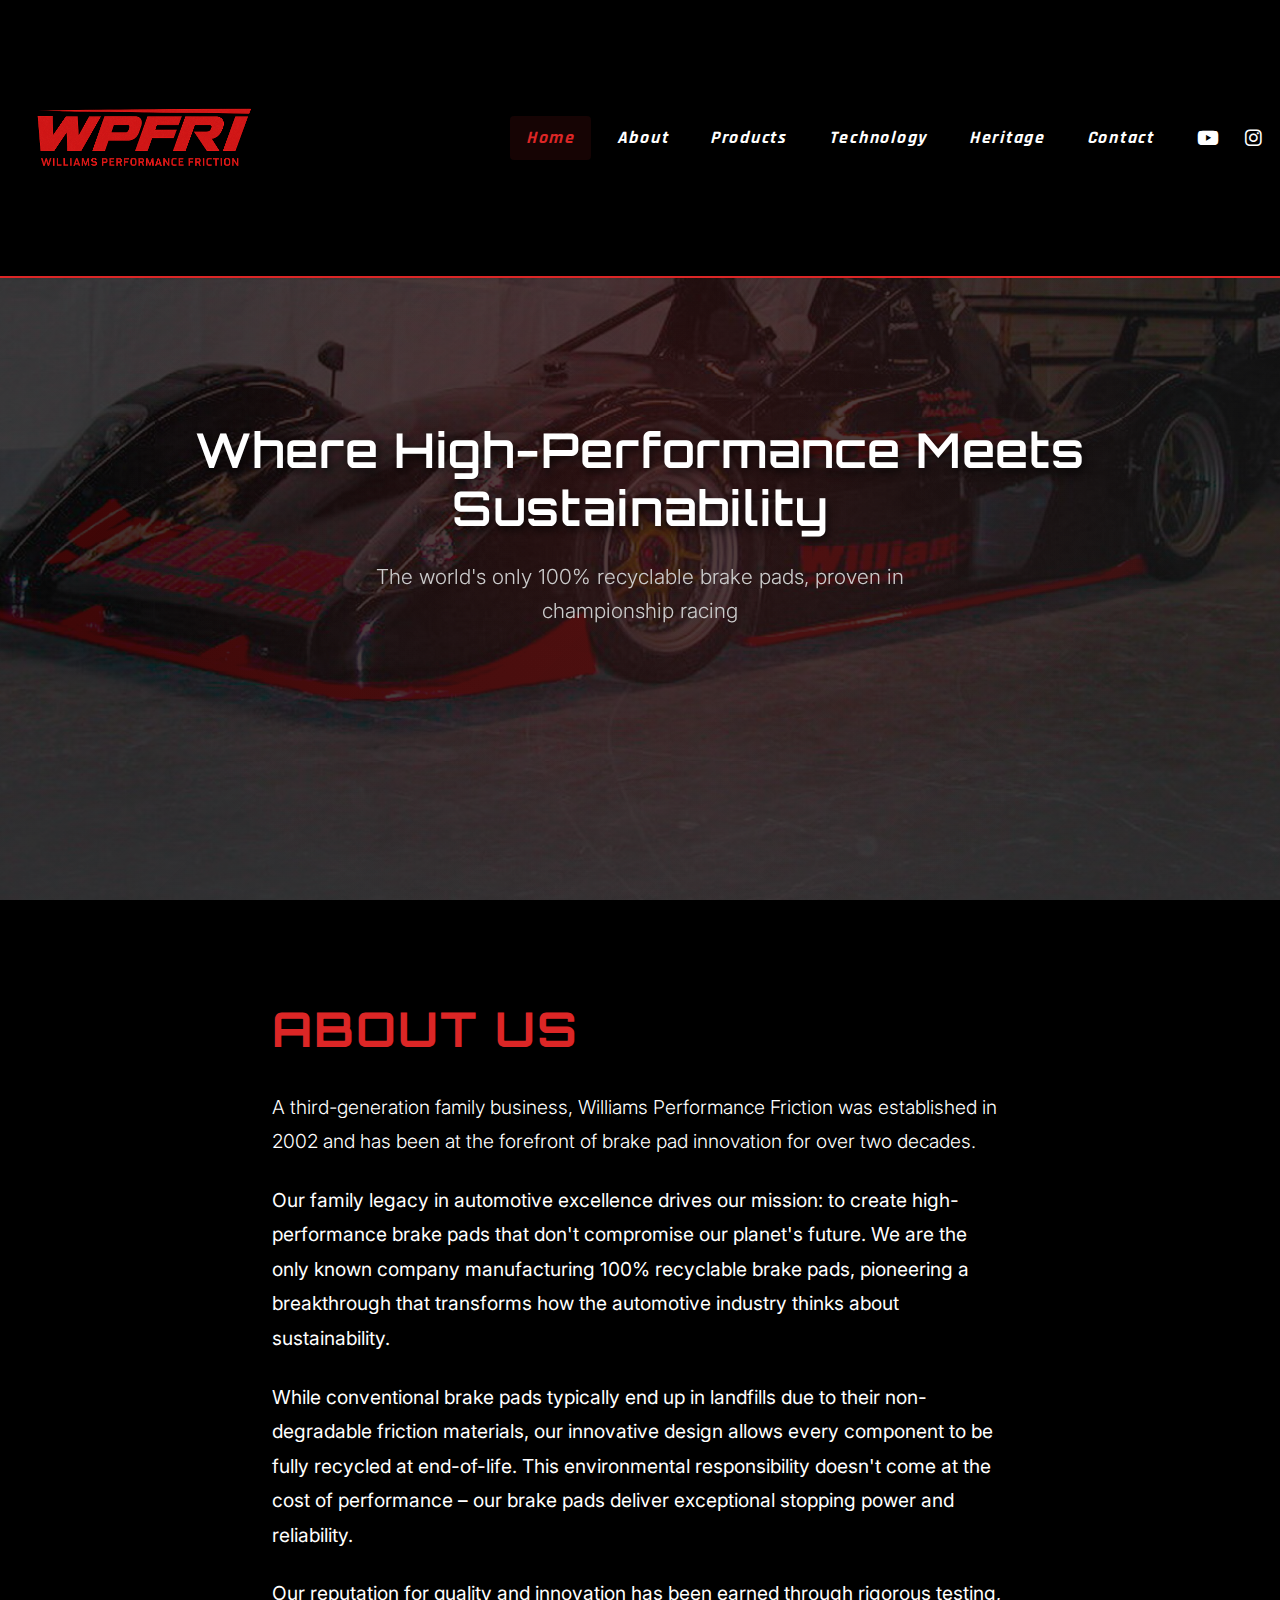
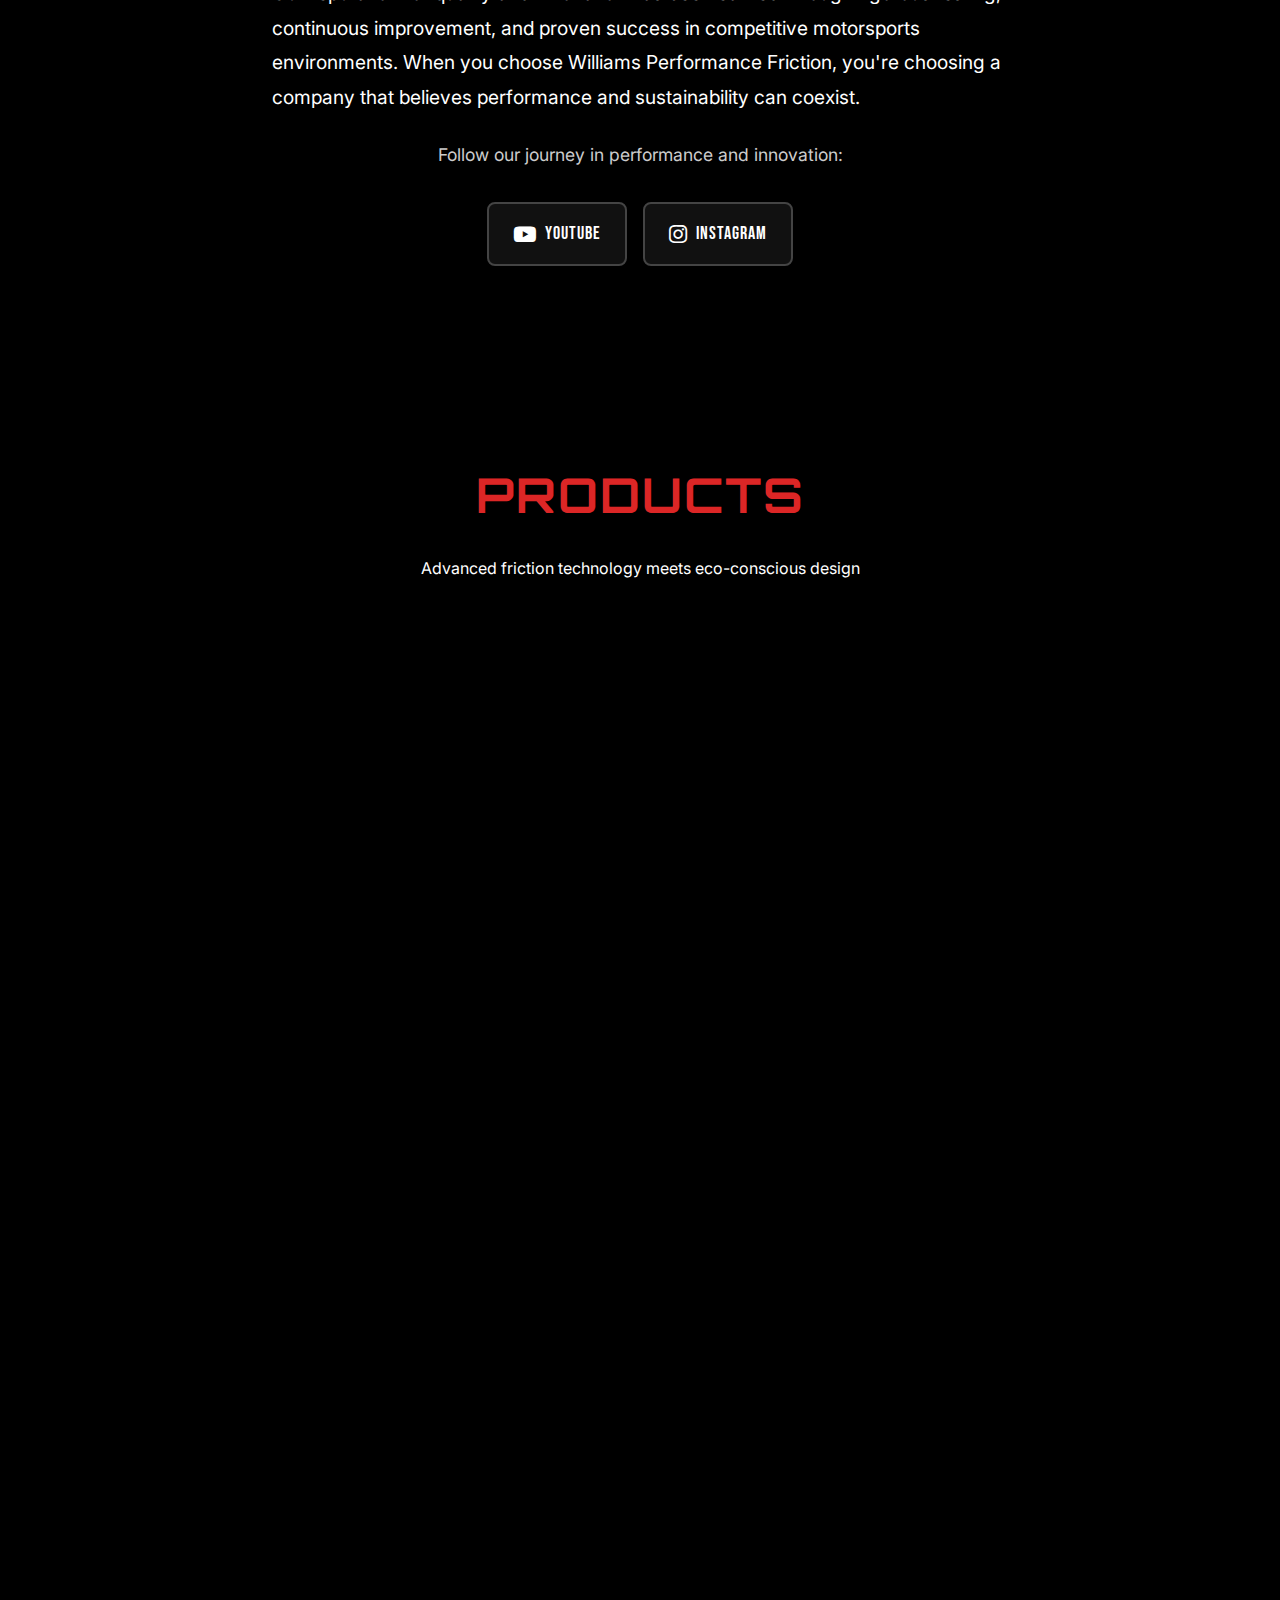
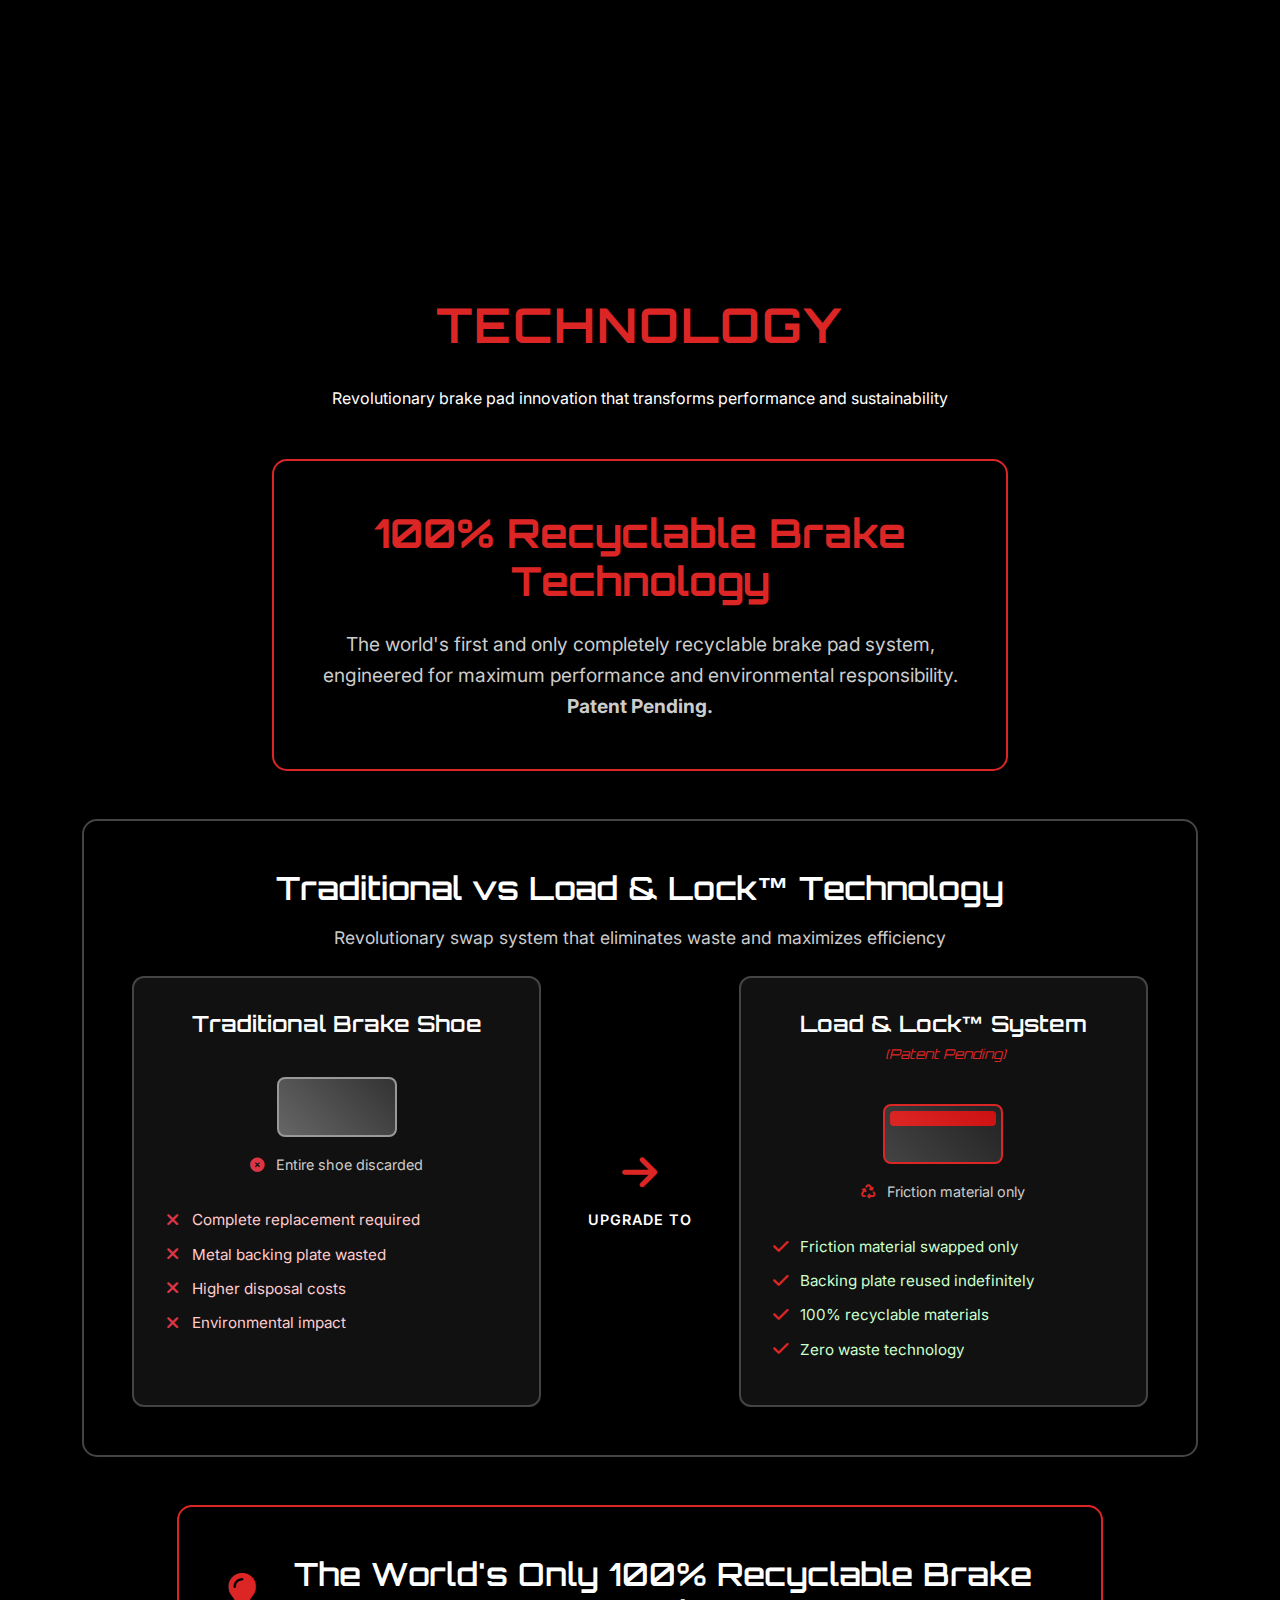
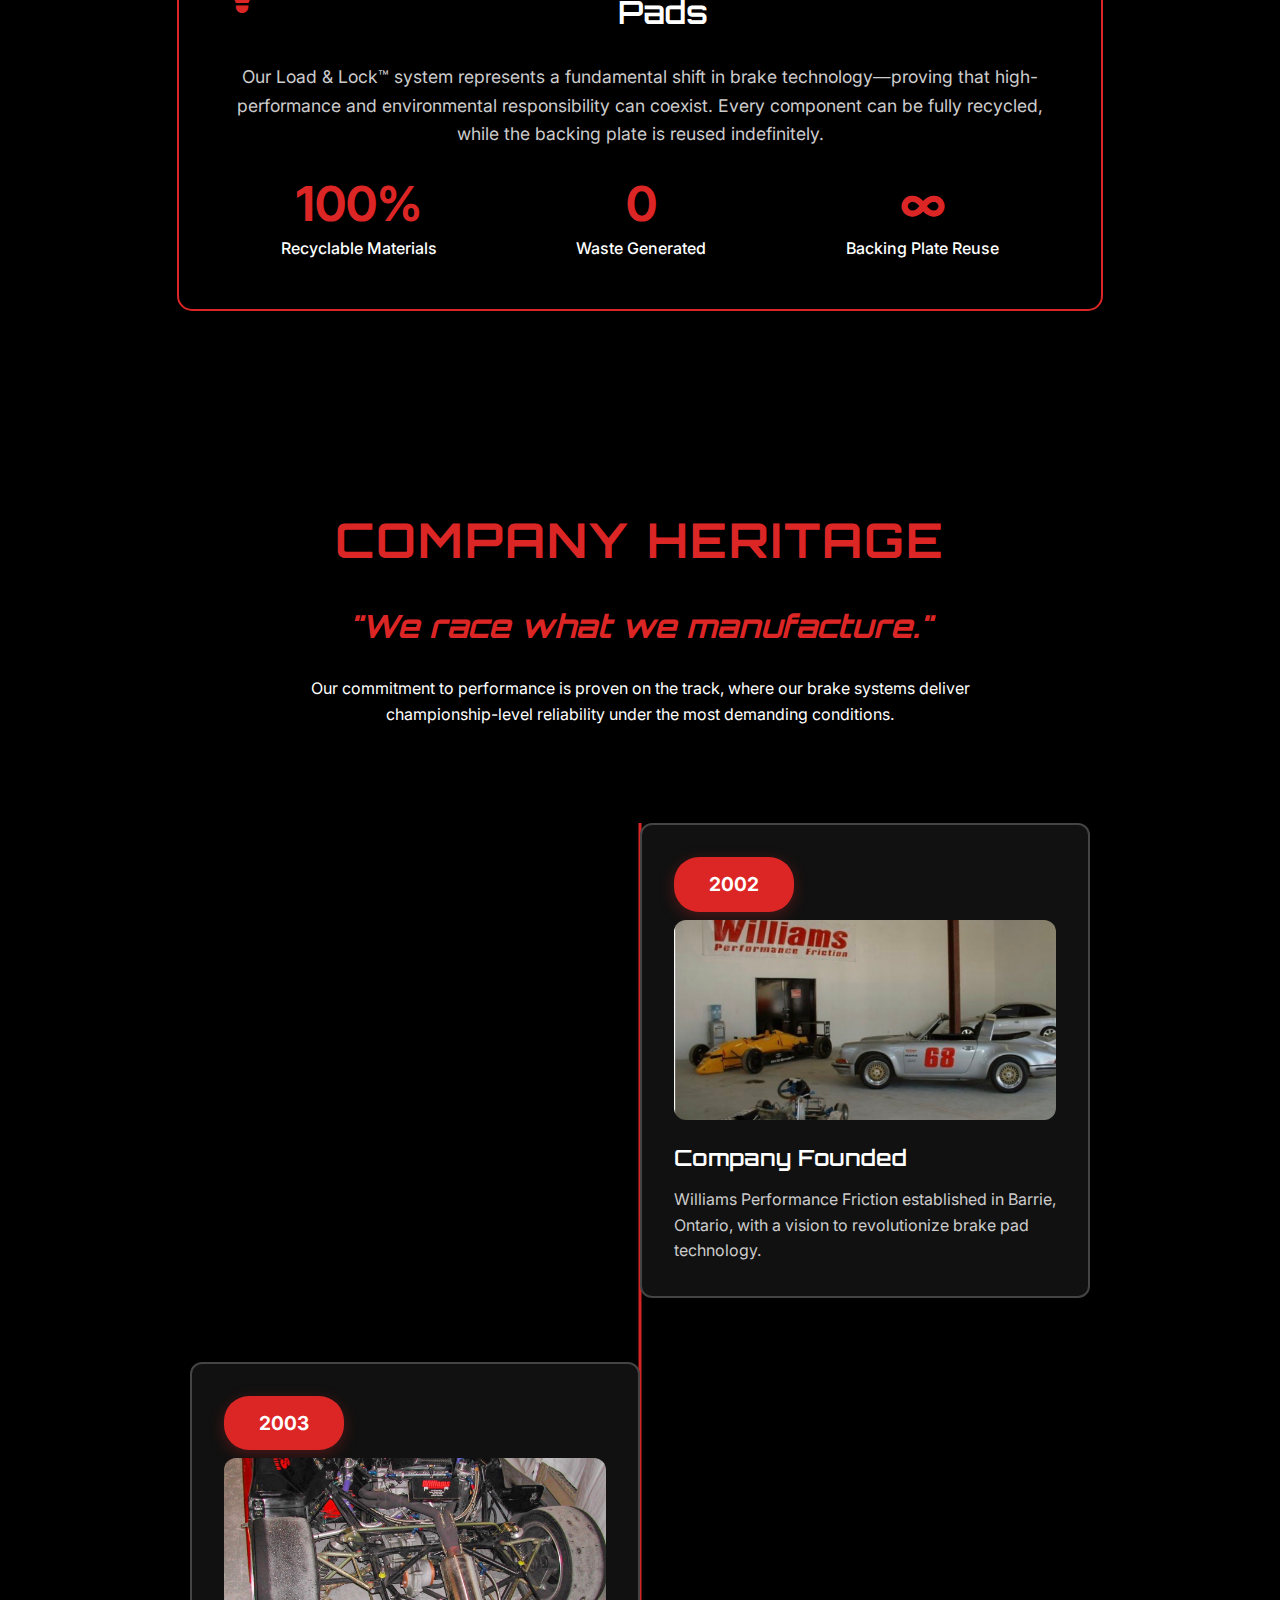
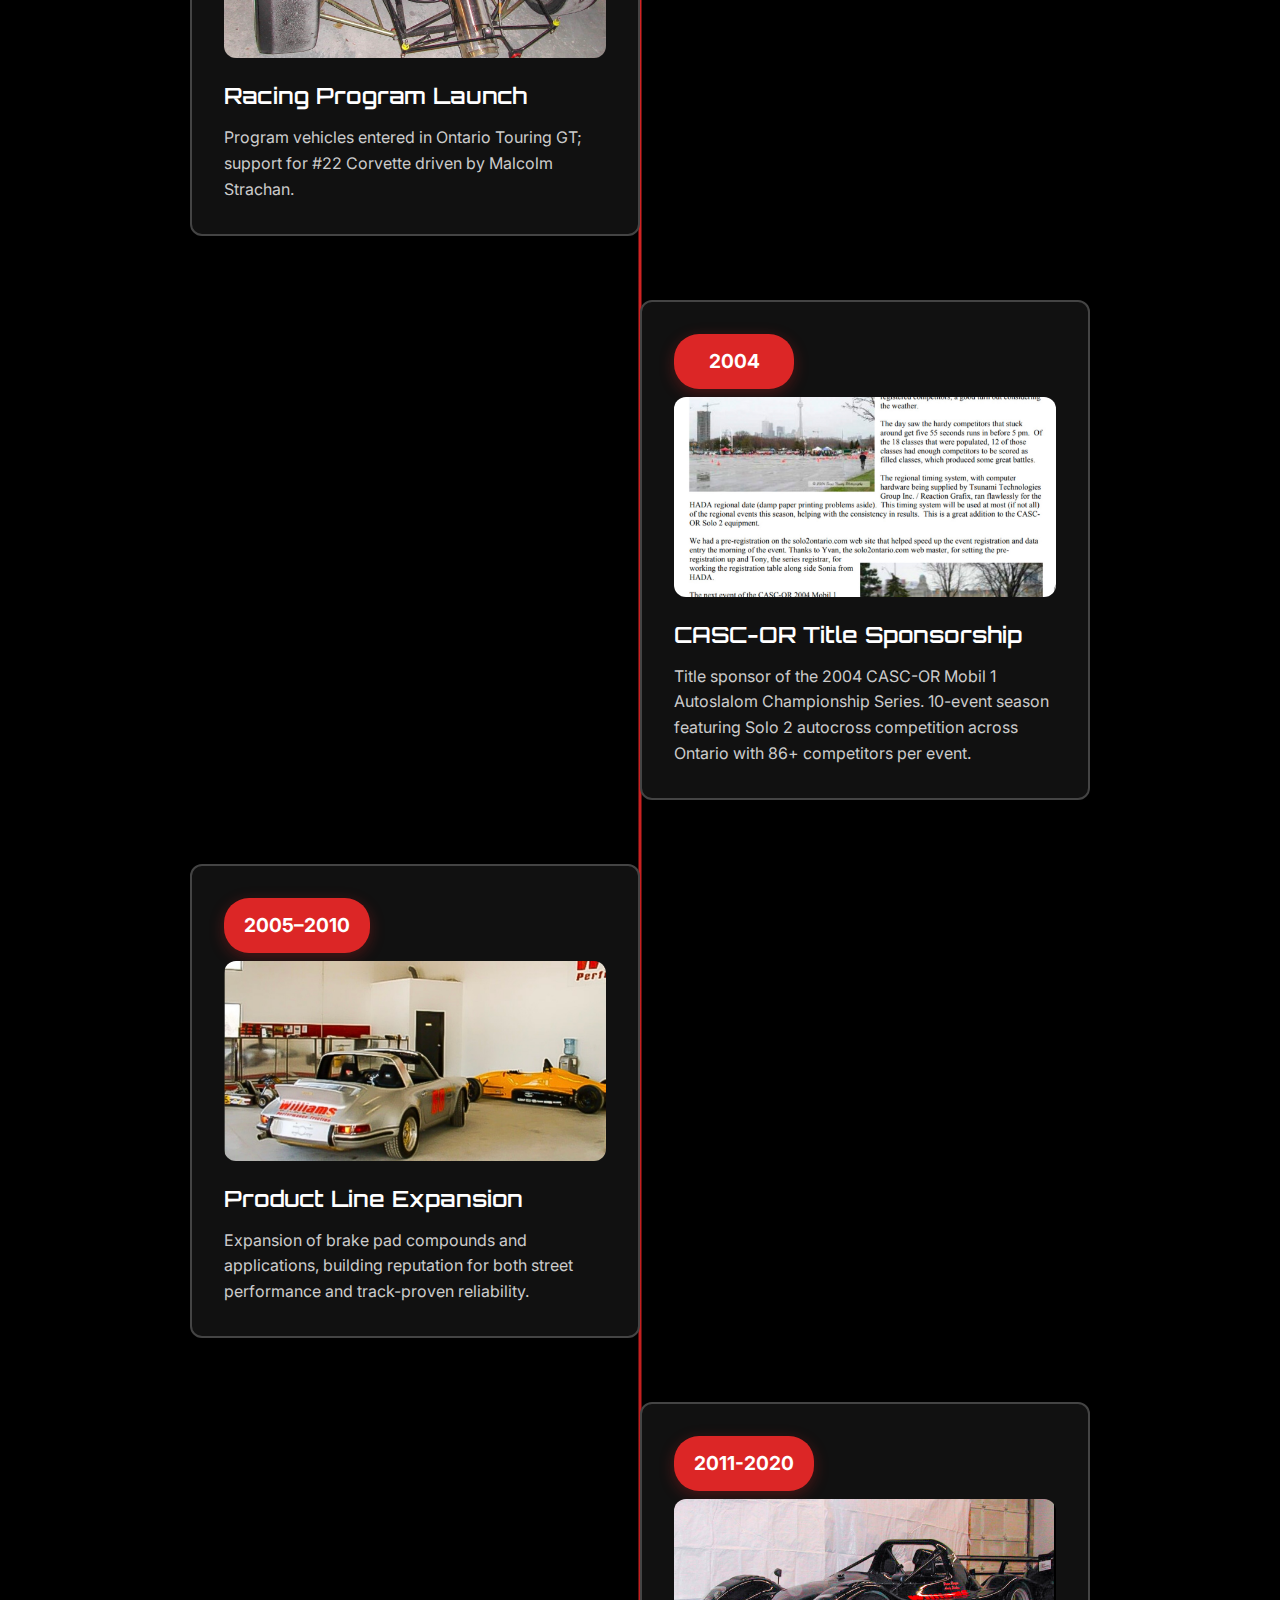
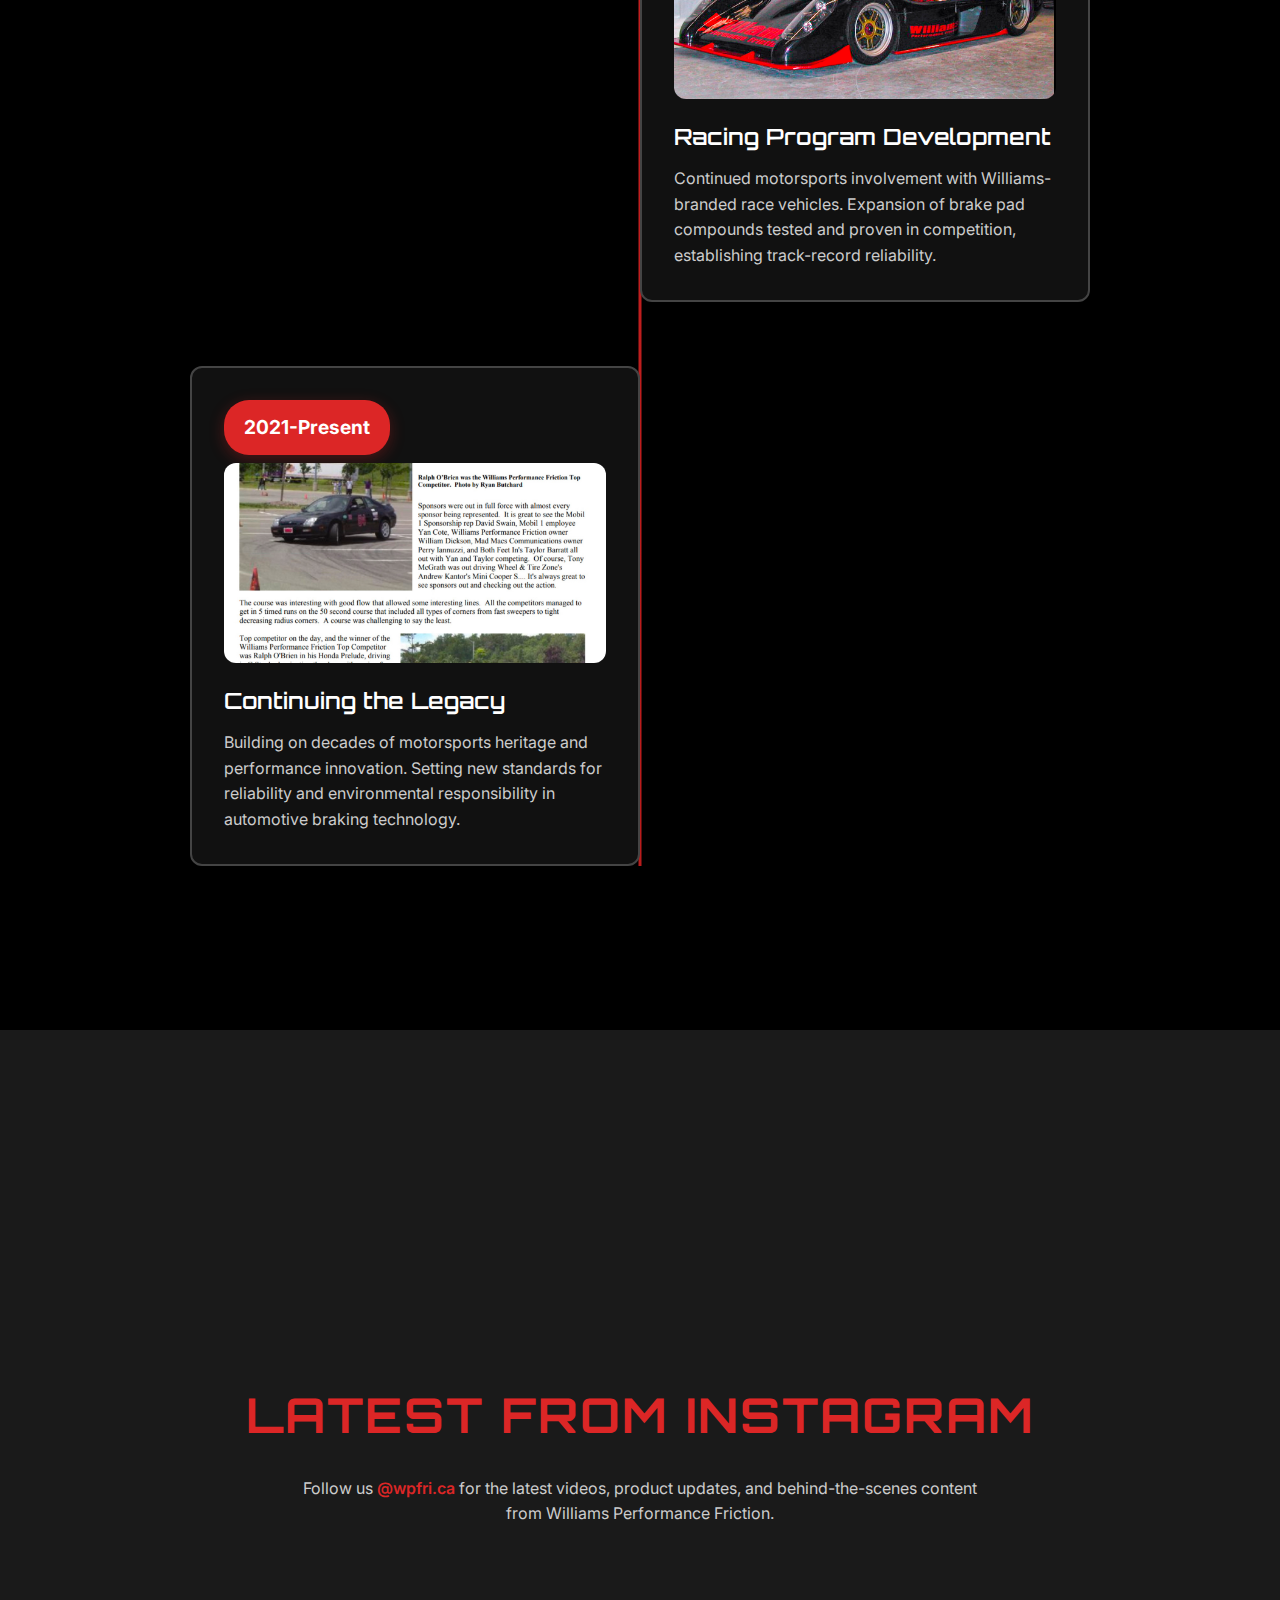
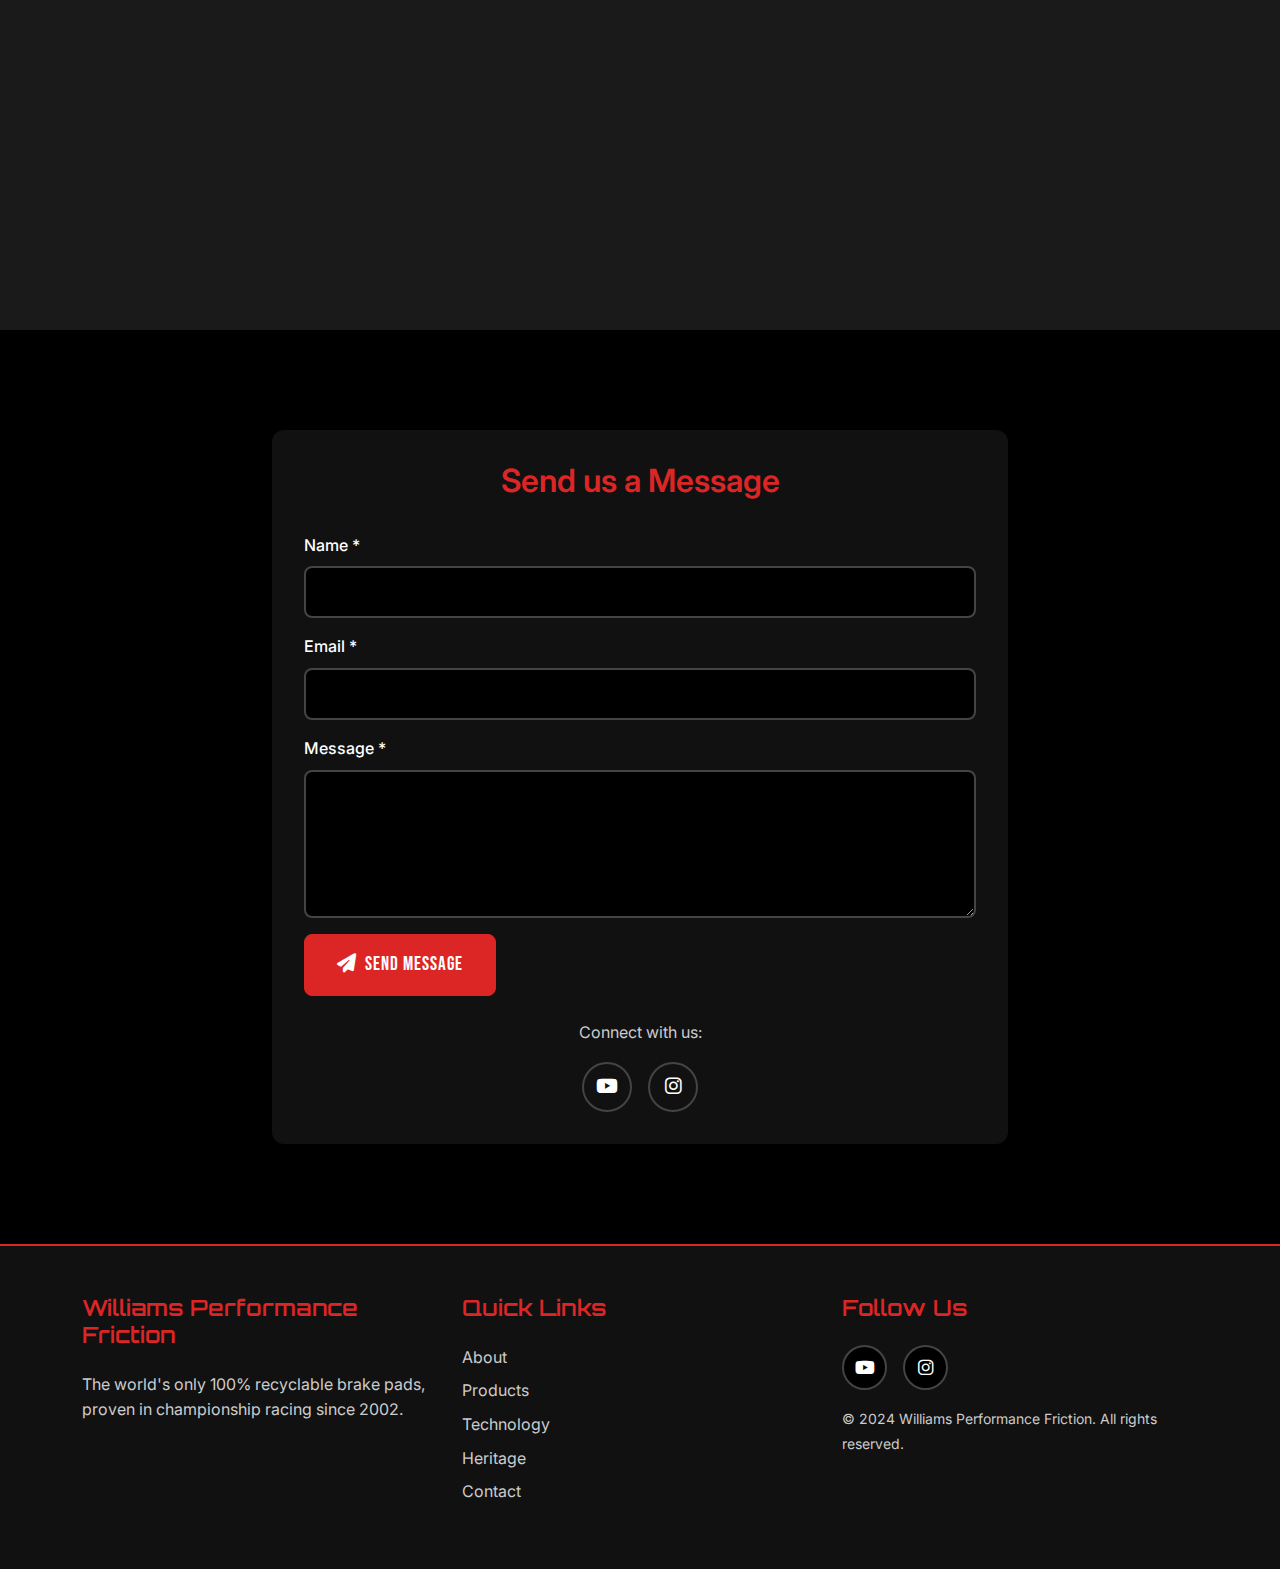
<file: index.html>
<!DOCTYPE html>
<html lang="en">
<head>
    <meta charset="UTF-8">
    <meta name="viewport" content="width=device-width, initial-scale=1.0">
    <title>Williams Performance Friction - High-Performance Recyclable Brake Pads</title>
    <meta name="description" content="Williams Performance Friction - The only company manufacturing 100% recyclable brake pads. Established 2002. Racing heritage with championship wins.">
    
    <!-- Bootstrap CSS -->
    <link href="https://cdn.jsdelivr.net/npm/bootstrap@5.3.0/dist/css/bootstrap.min.css" rel="stylesheet">
    <!-- Font Awesome -->
    <link rel="stylesheet" href="https://cdnjs.cloudflare.com/ajax/libs/font-awesome/6.4.0/css/all.min.css">
    <!-- Google Fonts -->
    <link href="https://fonts.googleapis.com/css2?family=Orbitron:wght@400;700;800;900&family=Rajdhani:wght@300;400;500;600;700&family=Inter:wght@300;400;500;600;700&family=Bebas+Neue&display=swap" rel="stylesheet">
    
    <link rel="stylesheet" href="static/css/style.css">
</head>
<body>
    <!-- Fixed Navigation Bar -->
    <header class="fixed-top">
        <nav class="navbar navbar-expand-lg">
            <div class="container-fluid">
                <!-- Logo -->
                <a class="navbar-brand" href="#home">
                    <img src="static/images/wpfri-logo-hq.png" alt="Williams Performance Friction Logo" class="logo-img">
                </a>
                
                <!-- Navigation links - Always visible -->
                <div class="navbar-nav-container">
                    <ul class="navbar-nav ms-auto">
                        <li class="nav-item">
                            <a class="nav-link" href="#home">Home</a>
                        </li>
                        <li class="nav-item">
                            <a class="nav-link" href="#about">About</a>
                        </li>
                        <li class="nav-item">
                            <a class="nav-link" href="#products">Products</a>
                        </li>
                        <li class="nav-item">
                            <a class="nav-link" href="#technology">Technology</a>
                        </li>
                        <li class="nav-item">
                            <a class="nav-link" href="#racing">Heritage</a>
                        </li>
                        <li class="nav-item">
                            <a class="nav-link" href="#contact">Contact</a>
                        </li>
                    </ul>
                    
                    <!-- Social Media Icons -->
                    <div class="social-nav ms-3">
                        <a href="#" class="social-link" title="YouTube">
                            <i class="fab fa-youtube"></i>
                        </a>
                        <a href="https://instagram.com/wpfri.ca" class="social-link" title="Instagram">
                            <i class="fab fa-instagram"></i>
                        </a>
                    </div>
                </div>
            </div>
        </nav>
    </header>

    <main>
        <!-- Home Section -->
        <section id="home" class="section hero-section parallax-hero">
            <div class="parallax-bg" style="background-image: url('static/images/history-racecar-studio.jpg');"></div>
            <div class="hero-overlay"></div>
            <div class="container text-center">
                <div class="hero-content">
                    <h1 class="hero-title">Where High-Performance Meets Sustainability</h1>
                    <p class="hero-subtitle">The world's only 100% recyclable brake pads, proven in championship racing</p>
                </div>
            </div>
        </section>

        <!-- About Us Section -->
        <section id="about" class="section">
            <div class="container">
                <div class="row">
                    <div class="col-lg-8 mx-auto">
                        <h2 class="section-title">About Us</h2>
                        <div class="section-content">
                            <p class="lead">A third-generation family business, Williams Performance Friction was established in 2002 and has been at the forefront of brake pad innovation for over two decades.</p>
                            
                            <p>Our family legacy in automotive excellence drives our mission: to create high-performance brake pads that don't compromise our planet's future. We are the only known company manufacturing 100% recyclable brake pads, pioneering a breakthrough that transforms how the automotive industry thinks about sustainability.</p>
                            
                            <p>While conventional brake pads typically end up in landfills due to their non-degradable friction materials, our innovative design allows every component to be fully recycled at end-of-life. This environmental responsibility doesn't come at the cost of performance – our brake pads deliver exceptional stopping power and reliability.</p>
                            
                            <p>Our reputation for quality and innovation has been earned through rigorous testing, continuous improvement, and proven success in competitive motorsports environments. When you choose Williams Performance Friction, you're choosing a company that believes performance and sustainability can coexist.</p>
                            
                            <!-- Social Media Call-to-Action -->
                            <div class="social-cta text-center mt-4">
                                <p class="mb-3">Follow our journey in performance and innovation:</p>
                                <div class="social-buttons">
                                    <a href="#" class="social-btn" title="YouTube">
                                        <i class="fab fa-youtube"></i>
                                        <span>YouTube</span>
                                    </a>
                                    <a href="https://instagram.com/wpfri.ca" class="social-btn" title="Instagram">
                                        <i class="fab fa-instagram"></i>
                                        <span>Instagram</span>
                                    </a>
                                </div>
                            </div>
                        </div>
                    </div>
                </div>
            </div>
        </section>

        <!-- Products Section -->
        <section id="products" class="section">
            <div class="container">
                <h2 class="section-title text-center">Products</h2>
                <p class="text-center mb-5">Advanced friction technology meets eco-conscious design</p>
                
                
                <div class="row">
                    <div class="col-lg-8 col-md-8 mx-auto mb-4">
                        <div class="product-card product-card-featured">
                            <div class="product-image">
                                <img src="static/images/load-lock-system.png" alt="Load & Lock System" class="img-fluid">
                            </div>
                            <h3>Load & Lock™ System <span class="patent-pending">(Patent Pending)</span></h3>
                            <p class="product-tagline">The last brake shoe you'll ever touch</p>
                            <ul class="product-features">
                                <li><i class="fas fa-check"></i> Shoe stays on truck</li>
                                <li><i class="fas fa-check"></i> Friction material is recyclable</li>
                                <li><i class="fas fa-check"></i> Reduced costs & increased uptime</li>
                                <li><i class="fas fa-check"></i> Revolutionary swap system</li>
                            </ul>
                        </div>
                    </div>
                </div>
                

            </div>
        </section>

        <!-- Technology Section -->
        <section id="technology" class="section">
            <div class="container">
                <h2 class="section-title text-center">Technology</h2>
                <p class="text-center mb-5">Revolutionary brake pad innovation that transforms performance and sustainability</p>
                
                <!-- Technology Hero -->
                <div class="row mb-5">
                    <div class="col-lg-8 mx-auto text-center">
                        <div class="technology-hero">
                            <h3 class="technology-title">100% Recyclable Brake Technology</h3>
                            <p class="technology-subtitle">The world's first and only completely recyclable brake pad system, engineered for maximum performance and environmental responsibility. <strong>Patent Pending.</strong></p>
                        </div>
                    </div>
                </div>
                
                <!-- Load & Lock System Comparison -->
                <div class="row mb-5">
                    <div class="col-12">
                        <div class="technology-comparison">
                            <div class="comparison-header text-center mb-4">
                                <h3>Traditional vs Load & Lock™ Technology</h3>
                                <p>Revolutionary swap system that eliminates waste and maximizes efficiency</p>
                            </div>
                            
                            <div class="row">
                                <div class="col-lg-5 col-md-6">
                                    <div class="traditional-system">
                                        <h4>Traditional Brake Shoe</h4>
                                        <div class="system-image">
                                            <div class="traditional-brake-visual">
                                                <div class="brake-shoe traditional"></div>
                                                <div class="waste-indicator">
                                                    <i class="fas fa-times-circle"></i>
                                                    <span>Entire shoe discarded</span>
                                                </div>
                                            </div>
                                        </div>
                                        <ul class="system-features traditional">
                                            <li><i class="fas fa-times"></i> Complete replacement required</li>
                                            <li><i class="fas fa-times"></i> Metal backing plate wasted</li>
                                            <li><i class="fas fa-times"></i> Higher disposal costs</li>
                                            <li><i class="fas fa-times"></i> Environmental impact</li>
                                        </ul>
                                    </div>
                                </div>
                                
                                <div class="col-lg-2 col-md-12 text-center">
                                    <div class="comparison-arrow">
                                        <i class="fas fa-arrow-right"></i>
                                        <span>UPGRADE TO</span>
                                    </div>
                                </div>
                                
                                <div class="col-lg-5 col-md-6">
                                    <div class="loadlock-system">
                                        <h4>Load & Lock™ System <span class="patent-pending-small">(Patent Pending)</span></h4>
                                        <div class="system-image">
                                            <div class="loadlock-brake-visual">
                                                <div class="brake-shoe loadlock">
                                                    <div class="friction-material removable"></div>
                                                </div>
                                                <div class="swap-indicator">
                                                    <i class="fas fa-recycle"></i>
                                                    <span>Friction material only</span>
                                                </div>
                                            </div>
                                        </div>
                                        <ul class="system-features loadlock">
                                            <li><i class="fas fa-check"></i> Friction material swapped only</li>
                                            <li><i class="fas fa-check"></i> Backing plate reused indefinitely</li>
                                            <li><i class="fas fa-check"></i> 100% recyclable materials</li>
                                            <li><i class="fas fa-check"></i> Zero waste technology</li>
                                        </ul>
                                    </div>
                                </div>
                            </div>
                        </div>
                    </div>
                </div>
                
                <!-- Technical Innovation -->
                <div class="row">
                    <div class="col-lg-10 mx-auto">
                        <div class="innovation-callout">
                            <div class="callout-header">
                                <i class="fas fa-lightbulb"></i>
                                <h3>The World's Only 100% Recyclable Brake Pads</h3>
                            </div>
                            <p class="mb-4">Our Load & Lock™ system represents a fundamental shift in brake technology—proving that high-performance and environmental responsibility can coexist. Every component can be fully recycled, while the backing plate is reused indefinitely.</p>
                            <div class="innovation-stats">
                                <div class="stat-item">
                                    <span class="stat-number">100%</span>
                                    <span class="stat-label">Recyclable Materials</span>
                                </div>
                                <div class="stat-item">
                                    <span class="stat-number">0</span>
                                    <span class="stat-label">Waste Generated</span>
                                </div>
                                <div class="stat-item">
                                    <span class="stat-number">∞</span>
                                    <span class="stat-label">Backing Plate Reuse</span>
                                </div>
                            </div>
                        </div>
                    </div>
                </div>
            </div>
        </section>

        <!-- Racing Heritage Section -->
        <section id="racing" class="section">
            <div class="container">
                <h2 class="section-title text-center">Company Heritage</h2>
                <div class="row">
                    <div class="col-lg-8 mx-auto text-center">
                        <p class="racing-intro">"We race what we manufacture."</p>
                        <p class="mb-5">Our commitment to performance is proven on the track, where our brake systems deliver championship-level reliability under the most demanding conditions.</p>
                    </div>
                </div>
                
                <!-- Company History Timeline -->
                <div class="row mt-5">
                    <div class="col-12">
                        <div class="timeline">
                            <div class="timeline-item">
                                <div class="timeline-content">
                                    <div class="timeline-year">2002</div>
                                    <div class="timeline-image clickable-image" onclick="openLightbox('static/images/history-2002-founding.jpg', 'Company Founded 2002')">
                                        <img src="static/images/history-2002-founding.jpg" alt="Company Founded 2002" class="img-fluid">
                                        <div class="image-zoom-hint"><i class="fas fa-search-plus"></i></div>
                                    </div>
                                    <h4>Company Founded</h4>
                                    <p>Williams Performance Friction established in Barrie, Ontario, with a vision to revolutionize brake pad technology.</p>
                                </div>
                            </div>
                            
                            <div class="timeline-item">
                                <div class="timeline-content">
                                    <div class="timeline-year">2003</div>
                                    <div class="timeline-image clickable-image" onclick="openLightbox('static/images/history-2003-corvette.jpg', '2003 Racing Program Launch')">
                                        <img src="static/images/history-2003-corvette.jpg" alt="2003 Corvette Support" class="img-fluid">
                                        <div class="image-zoom-hint"><i class="fas fa-search-plus"></i></div>
                                    </div>
                                    <h4>Racing Program Launch</h4>
                                    <p>Program vehicles entered in Ontario Touring GT; support for #22 Corvette driven by Malcolm Strachan.</p>
                                </div>
                            </div>
                            
                            <div class="timeline-item">
                                <div class="timeline-content">
                                    <div class="timeline-year">2004</div>
                                    <div class="timeline-image clickable-image" onclick="openLightbox('static/images/history-2004-event1.jpg', '2004 CASC-OR Championship Series - Event #1')">
                                        <img src="static/images/history-2004-event1.jpg" alt="2004 CASC-OR Championship Event #1" class="img-fluid">
                                        <div class="image-zoom-hint"><i class="fas fa-search-plus"></i></div>
                                    </div>
                                    <h4>CASC-OR Title Sponsorship</h4>
                                    <p>Title sponsor of the 2004 CASC-OR Mobil 1 Autoslalom Championship Series. 10-event season featuring Solo 2 autocross competition across Ontario with 86+ competitors per event.</p>
                                </div>
                            </div>
                            
                            <div class="timeline-item">
                                <div class="timeline-content">
                                    <div class="timeline-year">2005–2010</div>
                                    <div class="timeline-image clickable-image" onclick="openLightbox('static/images/history-2005-expansion.jpg', '2005-2010 Product Line Expansion')">
                                        <img src="static/images/history-2005-expansion.jpg" alt="2005-2010 Expansion" class="img-fluid">
                                        <div class="image-zoom-hint"><i class="fas fa-search-plus"></i></div>
                                    </div>
                                    <h4>Product Line Expansion</h4>
                                    <p>Expansion of brake pad compounds and applications, building reputation for both street performance and track-proven reliability.</p>
                                </div>
                            </div>
                            
                            <div class="timeline-item">
                                <div class="timeline-content">
                                    <div class="timeline-year">2011-2020</div>
                                    <div class="timeline-image clickable-image" onclick="openLightbox('static/images/history-racecar-studio.jpg', 'Racing Program Development')">
                                        <img src="static/images/history-racecar-studio.jpg" alt="Williams Performance Friction Race Car" class="img-fluid">
                                        <div class="image-zoom-hint"><i class="fas fa-search-plus"></i></div>
                                    </div>
                                    <h4>Racing Program Development</h4>
                                    <p>Continued motorsports involvement with Williams-branded race vehicles. Expansion of brake pad compounds tested and proven in competition, establishing track-record reliability.</p>
                                </div>
                            </div>
                            
                            <div class="timeline-item">
                                <div class="timeline-content">
                                    <div class="timeline-year">2021-Present</div>
                                    <div class="timeline-image clickable-image" onclick="openLightbox('static/images/history-2004-event5.jpg', 'Continuing the Legacy')">
                                        <img src="static/images/history-2004-event5.jpg" alt="Continuing the Legacy" class="img-fluid">
                                        <div class="image-zoom-hint"><i class="fas fa-search-plus"></i></div>
                                    </div>
                                    <h4>Continuing the Legacy</h4>
                                    <p>Building on decades of motorsports heritage and performance innovation. Setting new standards for reliability and environmental responsibility in automotive braking technology.</p>
                                </div>
                            </div>
                        </div>
                    </div>
                </div>
            </div>
        </section>
        
        <!-- Instagram Feed Section -->
        <section id="instagram" class="section" style="background-color: #1a1a1a;">
            <div class="container">
                <h2 class="section-title text-center">Latest from Instagram</h2>
                <p class="text-center mb-5" style="color: #cccccc; max-width: 700px; margin: 0 auto 3rem;">
                    Follow us <a href="https://instagram.com/wpfri.ca" target="_blank" style="color: var(--red); text-decoration: none; font-weight: 600;">@wpfri.ca</a> for the latest videos, product updates, and behind-the-scenes content from Williams Performance Friction.
                </p>
                
                <!-- Instagram Feed (SociableKIT - Free) -->
                <div class="instagram-feed-container">
                    <div class="sk-instagram-feed" data-embed-id="25623429"></div>
                    <script src="https://widgets.sociablekit.com/instagram-feed/widget.js" defer></script>
                </div>
            </div>
        </section>
        
        <!-- Contact Section -->
        <section id="contact" class="section">
            <div class="container">
                <div class="row justify-content-center">
                    <div class="col-lg-8">
                        <div class="contact-form">
                            <h3 class="text-center">Send us a Message</h3>
                            
                            <form method="POST" action="https://formspree.io/f/YOUR_FORM_ID">
                                <div class="mb-3">
                                    <label for="name" class="form-label">Name *</label>
                                    <input type="text" class="form-control" id="name" name="name" required>
                                </div>
                                <div class="mb-3">
                                    <label for="email" class="form-label">Email *</label>
                                    <input type="email" class="form-control" id="email" name="email" required>
                                </div>
                                <div class="mb-3">
                                    <label for="message" class="form-label">Message *</label>
                                    <textarea class="form-control" id="message" name="message" rows="5" required></textarea>
                                </div>
                                <button type="submit" class="btn btn-primary">
                                    <i class="fas fa-paper-plane me-2"></i>Send Message
                                </button>
                            </form>
                            
                            <!-- Contact Social Media -->
                            <div class="contact-social text-center mt-4">
                                <p class="mb-3">Connect with us:</p>
                                <div class="social-icons-contact">
                                    <a href="#" class="social-icon" title="YouTube">
                                        <i class="fab fa-youtube"></i>
                                    </a>
                                    <a href="https://instagram.com/wpfri.ca" class="social-icon" title="Instagram">
                                        <i class="fab fa-instagram"></i>
                                    </a>
                                </div>
                            </div>
                        </div>
                    </div>
                </div>
            </div>
        </section>
    </main>
    
    <!-- Footer -->
    <footer class="footer">
        <div class="container">
            <div class="row">
                <div class="col-lg-4 mb-4">
                    <h5>Williams Performance Friction</h5>
                    <p>The world's only 100% recyclable brake pads, proven in championship racing since 2002.</p>
                </div>
                <div class="col-lg-4 mb-4">
                    <h5>Quick Links</h5>
                    <ul class="footer-links">
                        <li><a href="#about">About</a></li>
                        <li><a href="#products">Products</a></li>
                        <li><a href="#technology">Technology</a></li>
                        <li><a href="#racing">Heritage</a></li>
                        <li><a href="#contact">Contact</a></li>
                    </ul>
                </div>
                <div class="col-lg-4 mb-4">
                    <h5>Follow Us</h5>
                    <div class="social-footer">
                        <a href="#" class="social-footer-link" title="YouTube">
                            <i class="fab fa-youtube"></i>
                        </a>
                        <a href="https://instagram.com/wpfri.ca" class="social-footer-link" title="Instagram">
                            <i class="fab fa-instagram"></i>
                        </a>
                    </div>
                    <p class="mt-3"><small>&copy; 2024 Williams Performance Friction. All rights reserved.</small></p>
                </div>
            </div>
        </div>
    </footer>

    <!-- Image Lightbox Modal -->
    <div id="imageLightbox" class="lightbox" onclick="closeLightbox()">
        <span class="lightbox-close">&times;</span>
        <img class="lightbox-content" id="lightboxImage">
        <div class="lightbox-caption" id="lightboxCaption"></div>
    </div>

    <!-- Bootstrap JS -->
    <script src="https://cdn.jsdelivr.net/npm/bootstrap@5.3.0/dist/js/bootstrap.bundle.min.js"></script>
    <script src="static/js/script.js"></script>
</body>
</html>
</file>
<file: static/css/style.css>
:root {
    --black: #000000;
    --white: #ffffff;
    --red: #dc2626;
    --red-hover: #b91c1c;
    --dark-gray: #111111;
    --light-gray: #333333;
    --border-gray: #444444;
}

* {
    margin: 0;
    padding: 0;
    box-sizing: border-box;
}

body {
    font-family: 'Inter', sans-serif;
    background-color: var(--black);
    color: var(--white);
    line-height: 1.6;
    scroll-behavior: smooth;
}

/* Navigation Styles */
.navbar {
    background-color: var(--black) !important;
    border-bottom: 2px solid var(--red);
    padding: 0.2rem 0;
    min-height: 230px;
}

.navbar .container-fluid {
    display: flex;
    justify-content: space-between;
    align-items: center;
}

.navbar-brand {
    display: flex;
    align-items: center;
}

.logo-img {
    height: 260px;
    width: auto;
    max-width: 900px;
    filter: brightness(1.1) contrast(1.1);
}

.navbar-nav-container {
    display: flex;
}

.navbar-nav {
    display: flex;
    flex-direction: row;
    margin: 0;
    list-style: none;
    padding: 0;
}

.navbar-nav .nav-link {
    font-family: 'Rajdhani', sans-serif;
    font-weight: 700;
    font-style: italic;
    text-transform: capitalize;
    letter-spacing: 0.1em;
    color: var(--white) !important;
    font-size: 1.1rem;
    margin: 0 0.3rem;
    padding: 0.5rem 1rem !important;
    transition: all 0.3s ease;
    border-radius: 4px;
    text-decoration: none;
    white-space: nowrap;
}

.navbar-nav .nav-link:hover,
.navbar-nav .nav-link:focus,
.navbar-nav .nav-link.active {
    color: var(--red) !important;
    background-color: rgba(220, 38, 38, 0.1);
}

/* Section Styles */
.section {
    padding: 100px 0;
    min-height: 100vh;
    display: flex;
    align-items: center;
}

.section:first-of-type {
    padding-top: 280px;
}

.section-title {
    font-family: 'Orbitron', sans-serif;
    color: var(--red);
    font-size: 3rem;
    font-weight: 700;
    margin-bottom: 2rem;
    text-transform: uppercase;
    letter-spacing: 2px;
}

.section-content p {
    font-size: 1.2rem;
    margin-bottom: 1.5rem;
    line-height: 1.8;
}

/* Hero Section */
.hero-section {
    background: linear-gradient(135deg, var(--black) 0%, var(--dark-gray) 100%);
    text-align: center;
    position: relative;
    overflow: hidden;
}

/* Parallax Hero Styles */
.parallax-hero {
    min-height: 100vh;
    display: flex;
    align-items: center;
    justify-content: center;
}

.parallax-bg {
    position: absolute;
    top: -50px;
    left: 0;
    width: 100%;
    height: calc(100% + 100px);
    background-size: cover;
    background-position: center top;
    background-repeat: no-repeat;
    will-change: transform;
    z-index: 0;
}

.hero-overlay {
    position: absolute;
    top: 0;
    left: 0;
    right: 0;
    bottom: 0;
    background: linear-gradient(135deg, rgba(0, 0, 0, 0.75) 0%, rgba(26, 26, 26, 0.85) 100%);
    z-index: 1;
}

.hero-section::before {
    content: '';
    position: absolute;
    top: 0;
    left: 0;
    right: 0;
    bottom: 0;
    background: radial-gradient(circle at center, rgba(220, 38, 38, 0.15) 0%, transparent 70%);
    pointer-events: none;
    z-index: 2;
}

.hero-content {
    position: relative;
    z-index: 3;
    padding: 2rem 0;
}

.hero-logo {
    height: 120px;
    width: auto;
    max-width: 400px;
    filter: drop-shadow(0 0 20px rgba(220, 38, 38, 0.3));
}

.hero-title {
    font-family: 'Orbitron', sans-serif;
    font-size: 3rem;
    font-weight: 600;
    color: var(--white);
    margin-bottom: 1.5rem;
    text-shadow: 2px 4px 8px rgba(0, 0, 0, 0.7);
    letter-spacing: 1px;
}

.hero-subtitle {
    font-size: 1.3rem;
    font-weight: 300;
    color: #cccccc;
    margin-bottom: 2rem;
    max-width: 600px;
    margin-left: auto;
    margin-right: auto;
}

/* Button Styles */
.btn-primary {
    font-family: 'Bebas Neue', sans-serif;
    background-color: var(--red);
    border-color: var(--red);
    padding: 1rem 2rem;
    font-size: 1.2rem;
    font-weight: 400;
    text-transform: uppercase;
    letter-spacing: 1px;
    transition: all 0.3s ease;
    border-radius: 8px;
}

.btn-primary:hover,
.btn-primary:focus {
    background-color: var(--red-hover);
    border-color: var(--red-hover);
    transform: translateY(-2px);
    box-shadow: 0 8px 20px rgba(220, 38, 38, 0.4);
}

/* Product Highlight Styles */
.product-highlight {
    background: linear-gradient(135deg, var(--dark-gray) 0%, rgba(220, 38, 38, 0.1) 100%);
    border: 2px solid var(--red);
    border-radius: 15px;
    padding: 3rem 2rem;
    margin: 2rem 0;
}

.highlight-icon {
    font-size: 4rem;
    color: var(--red);
    margin-bottom: 1.5rem;
}

.highlight-title {
    font-family: 'Orbitron', sans-serif;
    color: var(--white);
    font-size: 2.5rem;
    font-weight: 700;
    margin-bottom: 1rem;
    text-transform: uppercase;
    letter-spacing: 1px;
}

.highlight-description {
    color: #cccccc;
    font-size: 1.3rem;
    line-height: 1.6;
    margin-bottom: 2rem;
    max-width: 800px;
    margin-left: auto;
    margin-right: auto;
}

.highlight-features {
    display: flex;
    justify-content: center;
    flex-wrap: wrap;
    gap: 1rem;
}

.feature-badge {
    font-family: 'Bebas Neue', sans-serif;
    background-color: var(--red);
    color: var(--white);
    padding: 0.8rem 1.5rem;
    border-radius: 25px;
    font-weight: 400;
    font-size: 1rem;
    display: inline-flex;
    align-items: center;
    gap: 0.5rem;
    transition: all 0.3s ease;
    letter-spacing: 1px;
}

.feature-badge:hover {
    background-color: #b91c1c;
    transform: translateY(-2px);
    box-shadow: 0 5px 15px rgba(220, 38, 38, 0.3);
}

/* Product Cards */
.product-card {
    background-color: var(--dark-gray);
    border: 2px solid var(--border-gray);
    border-radius: 12px;
    padding: 2rem;
    height: 100%;
    transition: all 0.3s ease;
    position: relative;
    overflow: hidden;
}

.product-card::before {
    content: '';
    position: absolute;
    top: 0;
    left: 0;
    right: 0;
    height: 4px;
    background: linear-gradient(90deg, var(--red), var(--red-hover));
}

.product-card:hover {
    transform: translateY(-5px);
    border-color: var(--red);
    box-shadow: 0 15px 30px rgba(220, 38, 38, 0.2);
}

.product-icon {
    font-size: 3rem;
    color: var(--red);
    margin-bottom: 1.5rem;
}

.product-card h3 {
    font-family: 'Orbitron', sans-serif;
    color: var(--white);
    font-size: 1.8rem;
    font-weight: 600;
    margin-bottom: 1rem;
}

.product-card p {
    color: #cccccc;
    margin-bottom: 1.5rem;
}

.product-features {
    list-style: none;
    padding: 0;
}

.product-features li {
    padding: 0.5rem 0;
    color: #cccccc;
}

.product-features i {
    color: var(--red);
    margin-right: 0.5rem;
    width: 20px;
}

/* Featured Product Card with Image */
.product-card-featured {
    position: relative;
}

.product-image {
    margin-bottom: 1.5rem;
    border-radius: 8px;
    overflow: hidden;
}

.product-image img {
    width: 100%;
    height: auto;
    transition: transform 0.3s ease;
}

.product-card-featured:hover .product-image img {
    transform: scale(1.05);
}

.product-tagline {
    color: var(--red);
    font-weight: 600;
    font-style: italic;
    margin-bottom: 1rem;
}

/* Racing Achievements */
.racing-achievement {
    background-color: var(--dark-gray);
    border: 1px solid var(--border-gray);
    border-radius: 12px;
    padding: 2rem;
    text-align: center;
    transition: all 0.3s ease;
}

.racing-achievement:hover {
    transform: translateY(-3px);
    border-color: var(--red);
    box-shadow: 0 10px 25px rgba(220, 38, 38, 0.15);
}

.achievement-icon {
    font-size: 3rem;
    color: var(--red);
    margin-bottom: 1rem;
}

.racing-achievement h4 {
    font-family: 'Orbitron', sans-serif;
    color: var(--white);
    font-size: 1.5rem;
    font-weight: 600;
    margin-bottom: 1rem;
}

/* Gallery Styles */
.gallery-grid {
    display: grid;
    grid-template-columns: repeat(auto-fit, minmax(300px, 1fr));
    gap: 1.5rem;
    margin-top: 2rem;
}

.gallery-item {
    aspect-ratio: 4/3;
    border-radius: 12px;
    overflow: hidden;
    transition: all 0.3s ease;
    position: relative;
    cursor: pointer;
}

.gallery-image {
    width: 100%;
    height: 100%;
    object-fit: cover;
    transition: transform 0.3s ease;
}

.gallery-item:hover .gallery-image {
    transform: scale(1.05);
}

.gallery-overlay {
    position: absolute;
    bottom: 0;
    left: 0;
    right: 0;
    background: linear-gradient(transparent, rgba(0, 0, 0, 0.8));
    color: var(--white);
    padding: 2rem 1.5rem 1.5rem;
    transform: translateY(100%);
    transition: transform 0.3s ease;
}

.gallery-item:hover .gallery-overlay {
    transform: translateY(0);
}

.gallery-overlay h5 {
    font-family: 'Orbitron', sans-serif;
    color: var(--red);
    font-weight: 600;
    margin-bottom: 0.5rem;
    font-size: 1.1rem;
}

.gallery-overlay p {
    margin: 0;
    font-size: 0.9rem;
    color: #cccccc;
}

/* Racing Images Styles */
.racing-image {
    position: relative;
    border-radius: 12px;
    overflow: hidden;
    transition: all 0.3s ease;
}

.racing-image:hover {
    transform: translateY(-5px);
    box-shadow: 0 15px 30px rgba(220, 38, 38, 0.2);
}

.racing-image img {
    width: 100%;
    height: 250px;
    object-fit: cover;
}

.racing-caption {
    background-color: var(--dark-gray);
    padding: 1.5rem;
    border-top: 3px solid var(--red);
}

.racing-caption h5 {
    font-family: 'Orbitron', sans-serif;
    color: var(--red);
    font-weight: 600;
    margin-bottom: 0.5rem;
}

.racing-caption p {
    color: #cccccc;
    margin: 0;
    font-size: 0.95rem;
}

/* Racing Heritage Styles */
.racing-intro {
    font-family: 'Orbitron', sans-serif;
    font-size: 2rem;
    color: var(--red);
    font-weight: 700;
    font-style: italic;
    margin-bottom: 1.5rem;
}

.racing-category {
    position: relative;
    border-radius: 12px;
    overflow: hidden;
    transition: all 0.3s ease;
    height: 300px;
}

.racing-category:hover {
    transform: translateY(-5px);
    box-shadow: 0 15px 30px rgba(220, 38, 38, 0.3);
}

.racing-category-image {
    position: relative;
    height: 100%;
    overflow: hidden;
}

.racing-category-image img {
    width: 100%;
    height: 100%;
    object-fit: cover;
    transition: transform 0.3s ease;
}

.racing-category:hover .racing-category-image img {
    transform: scale(1.1);
}

.category-overlay {
    position: absolute;
    bottom: 0;
    left: 0;
    right: 0;
    background: linear-gradient(transparent, rgba(0, 0, 0, 0.9));
    color: var(--white);
    padding: 2rem 1.5rem 1.5rem;
    text-align: center;
}

.category-overlay h4 {
    font-family: 'Orbitron', sans-serif;
    color: var(--white);
    font-size: 1.5rem;
    font-weight: 600;
    margin-bottom: 0.5rem;
}

.category-overlay p {
    margin: 0;
    color: #cccccc;
}

.achievement-highlight {
    background-color: var(--dark-gray);
    border: 2px solid var(--border-gray);
    border-radius: 12px;
    padding: 2rem;
    height: 100%;
    transition: all 0.3s ease;
    text-align: center;
}

.achievement-highlight:hover {
    transform: translateY(-3px);
    border-color: var(--red);
    box-shadow: 0 10px 25px rgba(220, 38, 38, 0.15);
}

.achievement-highlight .achievement-icon {
    font-size: 3rem;
    color: var(--red);
    margin-bottom: 1.5rem;
}

.achievement-highlight h4 {
    font-family: 'Orbitron', sans-serif;
    color: var(--white);
    font-size: 1.4rem;
    font-weight: 600;
    margin-bottom: 1rem;
}

.achievement-highlight p {
    color: #cccccc;
    line-height: 1.6;
}

/* Timeline Styles */
.timeline {
    position: relative;
    max-width: 1000px;
    margin: 0 auto;
}

.timeline::before {
    content: '';
    position: absolute;
    left: 50%;
    top: 0;
    bottom: 0;
    width: 3px;
    background: linear-gradient(to bottom, var(--red), var(--red-hover));
    transform: translateX(-50%);
}

.timeline-item {
    position: relative;
    margin-bottom: 4rem;
    display: flex;
    align-items: center;
}

.timeline-item:nth-child(odd) {
    flex-direction: row;
}

.timeline-item:nth-child(even) {
    flex-direction: row-reverse;
}

.timeline-year {
    background-color: var(--red);
    color: var(--white);
    font-weight: 700;
    font-size: 1.2rem;
    padding: 0.75rem 1.25rem;
    border-radius: 25px;
    position: relative;
    display: inline-block;
    margin-bottom: 0.5rem;
    min-width: 120px;
    text-align: center;
    box-shadow: 0 4px 15px rgba(220, 38, 38, 0.3);
}

.timeline-content {
    background-color: var(--dark-gray);
    border: 2px solid var(--border-gray);
    border-radius: 12px;
    padding: 2rem;
    width: 45%;
    transition: all 0.3s ease;
}

.timeline-item:nth-child(odd) .timeline-content {
    margin-left: auto;
    margin-right: 5%;
}

.timeline-item:nth-child(even) .timeline-content {
    margin-right: auto;
    margin-left: 5%;
}

.timeline-content:hover {
    transform: translateY(-3px);
    border-color: var(--red);
    box-shadow: 0 10px 25px rgba(220, 38, 38, 0.15);
}

.timeline-image {
    margin-bottom: 1.5rem;
    border-radius: 8px;
    overflow: hidden;
}

.timeline-image img {
    width: 100%;
    height: 200px;
    object-fit: cover;
}

.timeline-content h4 {
    font-family: 'Orbitron', sans-serif;
    color: var(--white);
    font-size: 1.4rem;
    font-weight: 600;
    margin-bottom: 1rem;
}

.timeline-content p {
    color: #cccccc;
    line-height: 1.6;
    margin: 0;
}

@media (max-width: 768px) {
    .timeline::before {
        left: 30px;
    }
    
    .timeline-item {
        flex-direction: row !important;
    }
    
    .timeline-year {
        left: 30px;
        position: static;
        transform: none;
        margin-bottom: 1rem;
        width: auto;
        display: inline-block;
    }
    
    .timeline-content {
        width: 100%;
        margin: 0 0 0 60px !important;
    }
}

/* Patent Pending Styles */
.patent-pending {
    font-size: 0.7em;
    color: var(--red);
    font-weight: 500;
    font-style: italic;
    margin-left: 0.5rem;
}

.patent-pending-small {
    font-size: 0.6em;
    color: var(--red);
    font-weight: 400;
    font-style: italic;
    margin-left: 0.3rem;
}

/* Technology Section Styles */
.technology-hero {
    background: linear-gradient(135deg, var(--dark-gray), var(--darker-gray));
    border: 2px solid var(--red);
    border-radius: 15px;
    padding: 3rem;
    text-align: center;
}

.technology-title {
    font-family: 'Orbitron', sans-serif;
    color: var(--red);
    font-size: 2.5rem;
    font-weight: 700;
    margin-bottom: 1.5rem;
}

.technology-subtitle {
    color: #cccccc;
    font-size: 1.2rem;
    line-height: 1.6;
    margin: 0;
}

.technology-comparison {
    background-color: var(--darker-gray);
    border-radius: 15px;
    padding: 3rem;
    border: 2px solid var(--border-gray);
}

.comparison-header h3 {
    font-family: 'Orbitron', sans-serif;
    color: var(--white);
    font-size: 2rem;
    font-weight: 600;
    margin-bottom: 1rem;
}

.comparison-header p {
    color: #cccccc;
    font-size: 1.1rem;
}

.traditional-system, .loadlock-system {
    background-color: var(--dark-gray);
    border-radius: 12px;
    padding: 2rem;
    height: 100%;
    border: 2px solid var(--border-gray);
    transition: all 0.3s ease;
}

.traditional-system:hover {
    border-color: #dc3545;
}

.loadlock-system:hover {
    border-color: var(--red);
    box-shadow: 0 10px 30px rgba(220, 38, 38, 0.2);
}

.traditional-system h4, .loadlock-system h4 {
    font-family: 'Orbitron', sans-serif;
    color: var(--white);
    font-size: 1.4rem;
    font-weight: 600;
    margin-bottom: 1.5rem;
    text-align: center;
}

.system-image {
    margin-bottom: 2rem;
    text-align: center;
}

.traditional-brake-visual, .loadlock-brake-visual {
    position: relative;
    display: inline-block;
}

.brake-shoe {
    width: 120px;
    height: 60px;
    border-radius: 8px;
    position: relative;
    margin: 1rem auto;
}

.brake-shoe.traditional {
    background: linear-gradient(45deg, #666, #333);
    border: 2px solid #999;
}

.brake-shoe.loadlock {
    background: linear-gradient(45deg, #444, #222);
    border: 2px solid var(--red);
}

.friction-material {
    position: absolute;
    top: 5px;
    left: 5px;
    right: 5px;
    height: 15px;
    background: linear-gradient(45deg, var(--red), #cc1111);
    border-radius: 4px;
    animation: glow 2s infinite alternate;
}

@keyframes glow {
    from { box-shadow: 0 0 5px rgba(220, 38, 38, 0.5); }
    to { box-shadow: 0 0 15px rgba(220, 38, 38, 0.8); }
}

.waste-indicator, .swap-indicator {
    margin-top: 1rem;
    font-size: 0.9rem;
    color: #cccccc;
}

.waste-indicator i {
    color: #dc3545;
    margin-right: 0.5rem;
}

.swap-indicator i {
    color: var(--red);
    margin-right: 0.5rem;
}

.system-features {
    list-style: none;
    padding: 0;
    margin: 0;
}

.system-features li {
    display: flex;
    align-items: center;
    margin-bottom: 0.8rem;
    font-size: 0.95rem;
    line-height: 1.4;
}

.system-features.traditional li {
    color: #ffcccc;
}

.system-features.loadlock li {
    color: #ccffcc;
}

.system-features i {
    margin-right: 0.8rem;
    font-size: 1.1rem;
}

.system-features.traditional i {
    color: #dc3545;
}

.system-features.loadlock i {
    color: var(--red);
}

.comparison-arrow {
    display: flex;
    flex-direction: column;
    align-items: center;
    justify-content: center;
    height: 100%;
    padding: 2rem 0;
}

.comparison-arrow i {
    font-size: 2.5rem;
    color: var(--red);
    margin-bottom: 1rem;
}

.comparison-arrow span {
    font-weight: 600;
    color: var(--white);
    font-size: 0.9rem;
    letter-spacing: 1px;
}

.tech-benefit {
    background-color: var(--dark-gray);
    border: 2px solid var(--border-gray);
    border-radius: 12px;
    padding: 2rem;
    text-align: center;
    height: 100%;
    transition: all 0.3s ease;
}

.tech-benefit:hover {
    transform: translateY(-5px);
    border-color: var(--red);
    box-shadow: 0 15px 30px rgba(220, 38, 38, 0.15);
}

.tech-benefit .benefit-icon {
    font-size: 3rem;
    color: var(--red);
    margin-bottom: 1.5rem;
}

.tech-benefit h4 {
    font-family: 'Orbitron', sans-serif;
    color: var(--white);
    font-size: 1.4rem;
    font-weight: 600;
    margin-bottom: 1rem;
}

.tech-benefit p {
    color: #cccccc;
    line-height: 1.6;
    margin: 0;
}

.innovation-callout {
    background: linear-gradient(135deg, var(--darker-gray), var(--dark-gray));
    border: 2px solid var(--red);
    border-radius: 15px;
    padding: 3rem;
    text-align: center;
}

.callout-header {
    display: flex;
    align-items: center;
    justify-content: center;
    margin-bottom: 2rem;
}

.callout-header i {
    font-size: 2.5rem;
    color: var(--red);
    margin-right: 1rem;
}

.callout-header h3 {
    font-family: 'Orbitron', sans-serif;
    color: var(--white);
    font-size: 2rem;
    font-weight: 600;
    margin: 0;
}

.innovation-callout p {
    color: #cccccc;
    font-size: 1.1rem;
    line-height: 1.6;
}

.innovation-stats {
    display: flex;
    justify-content: space-around;
    flex-wrap: wrap;
    gap: 2rem;
    margin-top: 2rem;
}

.stat-item {
    text-align: center;
}

.stat-number {
    display: block;
    font-size: 3rem;
    font-weight: 700;
    color: var(--red);
    line-height: 1;
}

.stat-label {
    display: block;
    color: var(--white);
    font-size: 1rem;
    font-weight: 500;
    margin-top: 0.5rem;
}

@media (max-width: 768px) {
    .technology-title {
        font-size: 2rem;
    }
    
    .comparison-arrow {
        padding: 1rem 0;
    }
    
    .comparison-arrow i {
        transform: rotate(90deg);
    }
    
    .innovation-stats {
        justify-content: center;
        gap: 1.5rem;
    }
    
    .stat-number {
        font-size: 2.5rem;
    }
}

/* Social Media Styles */

/* Navigation Social Links */
.social-nav {
    display: flex;
    align-items: center;
    gap: 0.8rem;
}

.social-link {
    color: var(--white);
    font-size: 1.2rem;
    transition: all 0.3s ease;
    padding: 0.4rem;
    border-radius: 4px;
}

.social-link:hover {
    color: var(--red);
    background-color: rgba(220, 38, 38, 0.1);
    transform: translateY(-2px);
}

/* About Section Social Buttons */
.social-cta p {
    color: #cccccc;
    font-size: 1.1rem;
}

.social-buttons {
    display: flex;
    justify-content: center;
    flex-wrap: wrap;
    gap: 1rem;
    margin-top: 2rem;
}

.social-btn {
    font-family: 'Bebas Neue', sans-serif;
    background-color: var(--dark-gray);
    border: 2px solid var(--border-gray);
    color: var(--white);
    padding: 1rem 1.5rem;
    text-decoration: none;
    border-radius: 8px;
    display: flex;
    align-items: center;
    gap: 0.5rem;
    transition: all 0.3s ease;
    font-size: 1.1rem;
    letter-spacing: 1px;
}

.social-btn:hover {
    color: var(--white);
    border-color: var(--red);
    background-color: var(--red);
    transform: translateY(-2px);
    box-shadow: 0 5px 15px rgba(220, 38, 38, 0.3);
}

.social-btn i {
    font-size: 1.3rem;
}

/* Contact Section Social Icons */
.contact-social p {
    color: #cccccc;
    font-size: 1rem;
}

.social-icons-contact {
    display: flex;
    justify-content: center;
    gap: 1rem;
}

.social-icon {
    color: var(--white);
    background-color: var(--dark-gray);
    border: 2px solid var(--border-gray);
    width: 50px;
    height: 50px;
    border-radius: 50%;
    display: flex;
    align-items: center;
    justify-content: center;
    font-size: 1.2rem;
    transition: all 0.3s ease;
    text-decoration: none;
}

.social-icon:hover {
    color: var(--white);
    background-color: var(--red);
    border-color: var(--red);
    transform: translateY(-3px);
    box-shadow: 0 5px 15px rgba(220, 38, 38, 0.4);
}

/* Footer Styles */
.footer {
    background-color: var(--dark-gray);
    border-top: 2px solid var(--red);
    padding: 3rem 0 2rem;
    margin-top: 0;
}

.footer h5 {
    font-family: 'Orbitron', sans-serif;
    color: var(--red);
    font-size: 1.4rem;
    font-weight: 600;
    margin-bottom: 1.5rem;
}

.footer p {
    color: #cccccc;
    line-height: 1.6;
}

.footer-links {
    list-style: none;
    padding: 0;
    margin: 0;
}

.footer-links li {
    margin-bottom: 0.5rem;
}

.footer-links a {
    color: #cccccc;
    text-decoration: none;
    transition: color 0.3s ease;
}

.footer-links a:hover {
    color: var(--red);
}

.social-footer {
    display: flex;
    gap: 1rem;
    margin-bottom: 1rem;
}

.social-footer-link {
    color: var(--white);
    background-color: var(--black);
    border: 2px solid var(--border-gray);
    width: 45px;
    height: 45px;
    border-radius: 50%;
    display: flex;
    align-items: center;
    justify-content: center;
    font-size: 1.1rem;
    transition: all 0.3s ease;
    text-decoration: none;
}

.social-footer-link:hover {
    color: var(--white);
    background-color: var(--red);
    border-color: var(--red);
    transform: translateY(-2px);
}

/* Mobile Responsive for Social Elements */
@media (max-width: 768px) {
    .social-nav {
        gap: 0.5rem;
    }
    
    .social-buttons {
        flex-direction: column;
        align-items: center;
    }
    
    .social-btn {
        width: 100%;
        max-width: 200px;
        justify-content: center;
    }
    
    .social-icons-contact {
        gap: 0.8rem;
    }
    
    .social-footer {
        justify-content: center;
    }
}

/* Contact Styles */
.contact-info {
    background-color: var(--dark-gray);
    border-radius: 12px;
    padding: 2rem;
    height: fit-content;
}

.contact-info h3 {
    font-family: 'Orbitron', sans-serif;
    color: var(--red);
    font-size: 2rem;
    font-weight: 600;
    margin-bottom: 2rem;
}

.contact-item {
    display: flex;
    align-items: flex-start;
    margin-bottom: 2rem;
}

.contact-item i {
    font-size: 1.5rem;
    color: var(--red);
    margin-right: 1rem;
    margin-top: 0.25rem;
    min-width: 24px;
}

.contact-item strong {
    color: var(--white);
    display: block;
    margin-bottom: 0.5rem;
}

.contact-item p {
    color: #cccccc;
    margin: 0;
}

.contact-form {
    background-color: var(--dark-gray);
    border-radius: 12px;
    padding: 2rem;
}

.contact-form h3 {
    color: var(--red);
    font-size: 2rem;
    font-weight: 600;
    margin-bottom: 2rem;
}

.form-label {
    color: var(--white);
    font-weight: 500;
    margin-bottom: 0.5rem;
}

.form-control {
    background-color: var(--black);
    border: 2px solid var(--border-gray);
    color: var(--white);
    padding: 0.75rem;
    border-radius: 8px;
    transition: all 0.3s ease;
}

.form-control:focus {
    background-color: var(--black);
    border-color: var(--red);
    color: var(--white);
    box-shadow: 0 0 0 0.2rem rgba(220, 38, 38, 0.25);
}

.form-control::placeholder {
    color: #888;
}

/* Alert Styles */
.alert-success {
    background-color: rgba(34, 197, 94, 0.1);
    border: 1px solid #22c55e;
    color: #22c55e;
}

.alert-danger {
    background-color: rgba(220, 38, 38, 0.1);
    border: 1px solid var(--red);
    color: var(--red);
}

/* Responsive Design */
@media (max-width: 1200px) {
    .navbar-nav .nav-link {
        font-size: 1rem;
        margin: 0 0.2rem;
        padding: 0.4rem 0.8rem !important;
    }
}

@media (max-width: 992px) {
    .navbar-nav .nav-link {
        font-size: 0.95rem;
        margin: 0 0.1rem;
        padding: 0.4rem 0.6rem !important;
    }
    
    .navbar {
        padding: 0.3rem 0;
        min-height: 110px;
    }
}

@media (max-width: 768px) {
    .hero-title {
        font-size: 2.5rem;
    }
    
    .hero-subtitle {
        font-size: 1.2rem;
    }
    
    .section-title {
        font-size: 2.5rem;
    }
    
    .hero-logo {
        height: 80px;
        max-width: 300px;
    }
    
    .logo-img {
        height: 160px;
        max-width: 640px;
    }
    
    .section {
        padding: 60px 0;
        min-height: auto;
    }
    
    .gallery-grid {
        grid-template-columns: 1fr;
        gap: 1rem;
    }
    
    .navbar-nav .nav-link {
        font-size: 0.85rem;
        margin: 0;
        padding: 0.3rem 0.4rem !important;
    }
}

@media (max-width: 480px) {
    .navbar-nav .nav-link {
        font-size: 0.8rem;
        padding: 0.25rem 0.3rem !important;
    }
    
    .navbar {
        padding: 0.2rem 0;
        min-height: 90px;
    }
    
    .logo-img {
        height: 135px;
        max-width: 520px;
    }
}

@media (max-width: 576px) {
    .hero-title {
        font-size: 2rem;
    }
    
    .section-title {
        font-size: 2rem;
    }
    
    .product-card,
    .racing-achievement,
    .contact-info,
    .contact-form {
        padding: 1.5rem;
    }
}

/* Smooth scrolling offset for fixed navigation */
html {
    scroll-padding-top: 230px;
}

/* Loading animation for better UX */
@keyframes fadeInUp {
    from {
        opacity: 0;
        transform: translateY(30px);
    }
    to {
        opacity: 1;
        transform: translateY(0);
    }
}

.section {
    animation: fadeInUp 0.8s ease-out;
}

/* Custom scrollbar */
::-webkit-scrollbar {
    width: 8px;
}

::-webkit-scrollbar-track {
    background: var(--black);
}

::-webkit-scrollbar-thumb {
    background: var(--red);
    border-radius: 4px;
}

::-webkit-scrollbar-thumb:hover {
    background: var(--red-hover);
}

/* Hide Instagram widget branding */
.sk-ww-instagram-feed,
.sk-ww-text,
a[href*="sociablekit.com"],
a[href*="embed"],
.sk-instagram-feed a[href*="sociablekit"] {
    display: none !important;
    visibility: hidden !important;
    opacity: 0 !important;
    height: 0 !important;
    overflow: hidden !important;
}

/* Instagram feed container styling */
.instagram-feed-container {
    max-width: 1200px;
    margin: 0 auto;
}

/* Image Lightbox Styles */
.lightbox {
    display: none;
    position: fixed;
    z-index: 9999;
    left: 0;
    top: 0;
    width: 100%;
    height: 100%;
    background-color: rgba(0, 0, 0, 0.95);
    justify-content: center;
    align-items: center;
    flex-direction: column;
    animation: fadeIn 0.3s ease;
}

.lightbox-content {
    max-width: 90%;
    max-height: 85vh;
    object-fit: contain;
    border-radius: 8px;
    box-shadow: 0 0 30px rgba(220, 38, 38, 0.5);
    animation: zoomIn 0.3s ease;
}

.lightbox-close {
    position: absolute;
    top: 30px;
    right: 50px;
    color: var(--white);
    font-size: 50px;
    font-weight: bold;
    cursor: pointer;
    transition: color 0.3s ease;
    z-index: 10000;
}

.lightbox-close:hover {
    color: var(--red);
}

.lightbox-caption {
    color: var(--white);
    font-size: 1.2rem;
    font-family: 'Orbitron', sans-serif;
    margin-top: 2rem;
    padding: 1rem 2rem;
    background-color: rgba(0, 0, 0, 0.8);
    border-radius: 8px;
    border: 1px solid var(--red);
}

/* Clickable image styles */
.clickable-image {
    cursor: pointer;
    position: relative;
    overflow: hidden;
    border-radius: 12px;
}

.clickable-image:hover {
    transform: scale(1.02);
    transition: transform 0.3s ease;
}

.image-zoom-hint {
    position: absolute;
    top: 10px;
    right: 10px;
    background-color: rgba(220, 38, 38, 0.9);
    color: var(--white);
    padding: 8px 12px;
    border-radius: 50%;
    font-size: 1rem;
    opacity: 0;
    transition: opacity 0.3s ease;
    pointer-events: none;
}

.clickable-image:hover .image-zoom-hint {
    opacity: 1;
}

@keyframes fadeIn {
    from { opacity: 0; }
    to { opacity: 1; }
}

@keyframes zoomIn {
    from { 
        transform: scale(0.8);
        opacity: 0;
    }
    to { 
        transform: scale(1);
        opacity: 1;
    }
}
</file>
